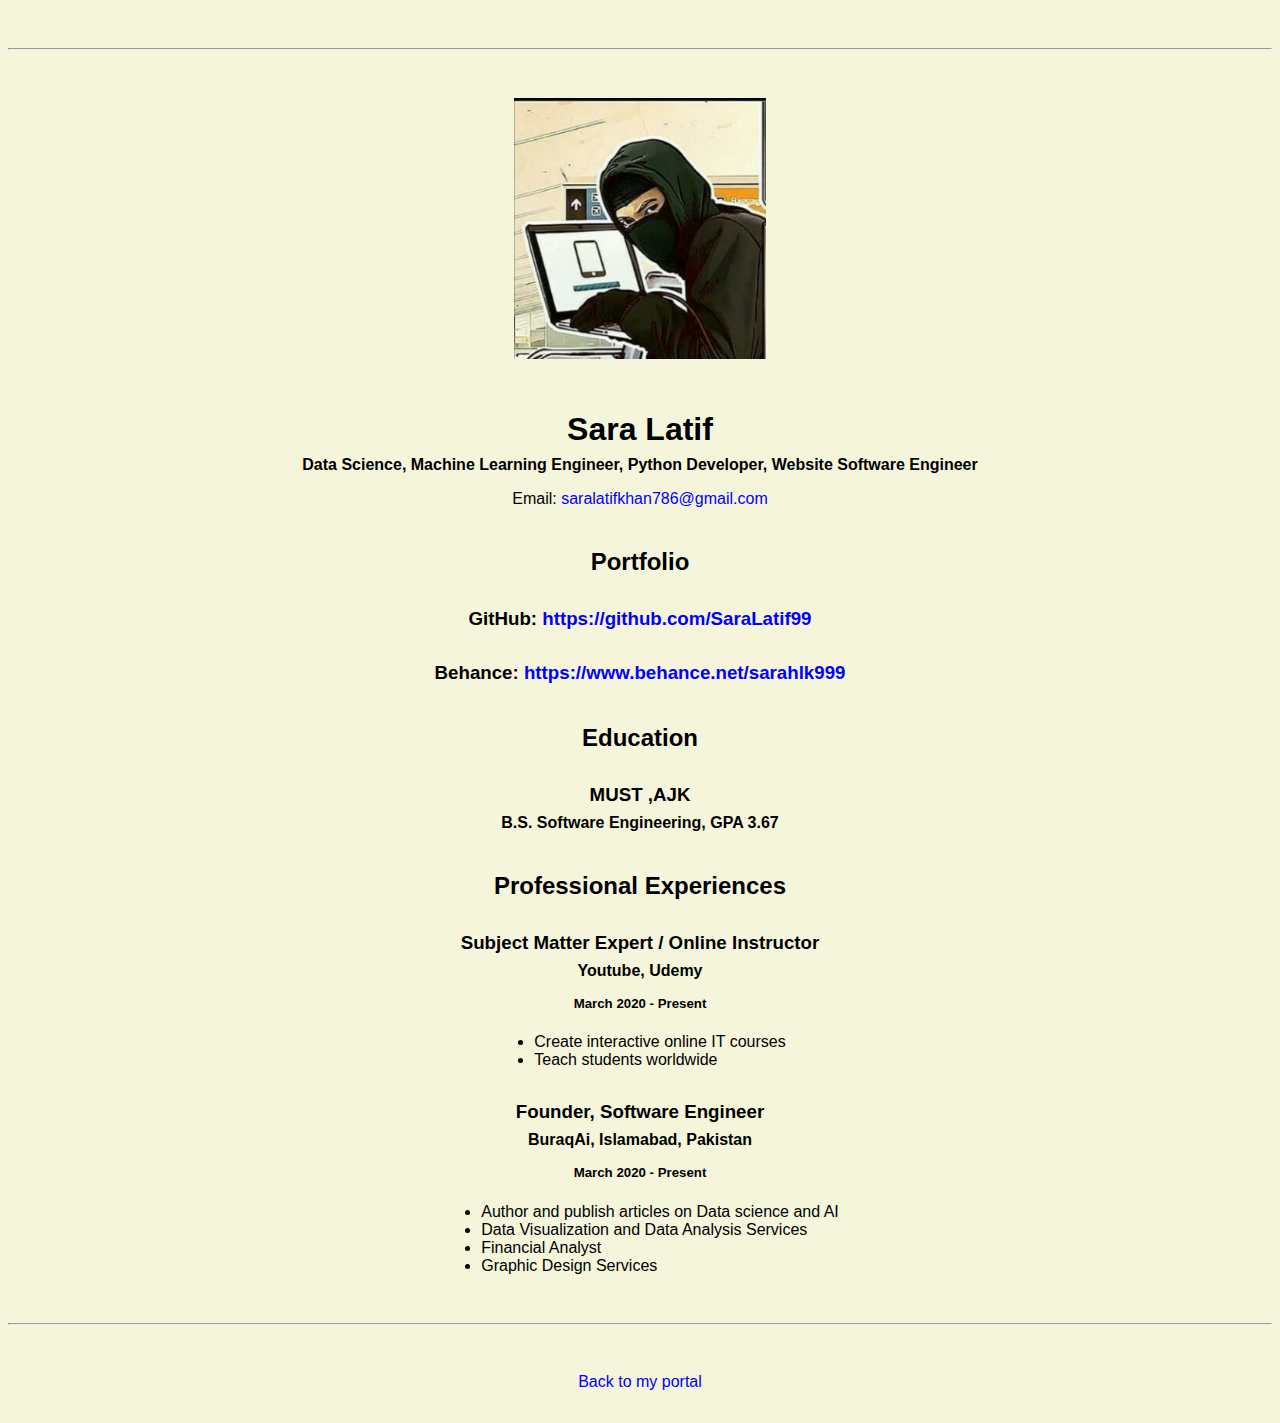
<file: resume.html>
<!doctype html>

<!-- this is a comment for human! -->

<html lang="en">

  <header>
    <title>Sara Latif's Resume</title>
    <link rel="stylesheet" href = "css/master.css">
    <link rel="FaviconIcon" href="favicon.ico" type="image/x-icon">
    <link rel="shortcut" href="favicon.ico" type="image/x-icon">
    <meta name="viewport" content="width = device - width, initial-scale = 1, shrink-to-fit = no">
    <meta name="name" content="Sara Latif's Portal">
    <meta name="robots" content="noindex, nofollow">
  </header>

  <body>
    <hr>

    <img src="images/headshot.jpeg" alt="Sara Latif's headshot" width="20%">

    <h1>Sara Latif</h1>
    <h4>Data Science, Machine Learning Engineer, Python Developer, Website Software Engineer</h4>

    <p>Email: <a href="mailto:saralatifkhan786@gmail.com" target="_blank">saralatifkhan786@gmail.com</a></p>
    <!-- don't post physical address, personal phone number or other personal information on the web! -->

    <h2>Portfolio</h2>
      <h3>GitHub: <a href="https://github.com/SaraLatif99" target="_blank">https://github.com/SaraLatif99</a></h3>
      <h3>Behance: <a href="https://www.behance.net/sarahlk999" target="_blank">https://www.behance.net/sarahlk999</a></h3>
    

    <h2>Education</h2>

    <h3>MUST ,AJK</h3>
    <h4>B.S. Software Engineering, GPA 3.67</h4>

    <h2>Professional Experiences</h2>

    <h3>Subject Matter Expert / Online Instructor</h3>
    <h4>Youtube, Udemy</h4>
    <h5>March 2020 - Present</h5>
      <ul>
        <li>Create interactive online IT courses</li>
        <li>Teach students worldwide</li>
      </ul>

    <h3>Founder, Software Engineer</h3>
    <h4>BuraqAi, Islamabad, Pakistan</h4>
    <h5>March 2020 - Present</h5>
      <ul>
        <li>Author and publish articles on Data science and AI</li>
        <li>Data Visualization and Data Analysis Services</li>
        <li>Financial Analyst</li>
        <li>Graphic Design Services</li>
      </ul>
  </body>

  <footer>
  <hr>
  <p><a href="index.html">Back to my portal</a><p>
  </footer>

</html>
</file>
<file: css/master.css>
/* Cascading stylesheet for the website */

/* Text inside these asterisks and slashes are comments for human */

  a {
    color: blue;/* set the text color to blue here */
    text-decoration: none; /* This means we do not want hyperlinks to be underlined */
  }

  a:hover {
    color: red;/* set the text color to red here */
    text-decoration: none; /* This means we do not want hyperlinks to be underlined */
  }

  body {
    background-color: beige; /* set the background color here */
    color: black;/* set the text color to black here */
    font-family: Arial, Helvetica, sans-serif;/* set the font here */
    text-align: center;/* set the text alignment here */
   }

  footer {
    margin-top: 2rem;
    margin-bottom: 2rem;
  }

  h1 {
    margin-bottom: 0.5rem;
    margin-top: 3rem;
   }

  h2 {
    /* set the text color of to #075AAB here */
    color :#075AAB
    /* set both the bottom margin and top margin to 2.5rem here */
    margin-bottom: 2.5rem;
    margin-top: 2.5rem;
   }

  h3 {
    margin-bottom: 0;
    margin-top: 2rem;
  }

  h4 {
    margin-bottom: 1rem;
    margin-top: 0.5rem;
  }

  h5 {
    margin-top: 0.5rem;
  }

  hr {
    margin-bottom: 3rem;
    margin-top: 3rem;
  }

  /* this controls how the bullet points in the resume page looks */
  ul {
    display: table;
    margin: 0 auto;
    text-align: left;
  }
</file>
